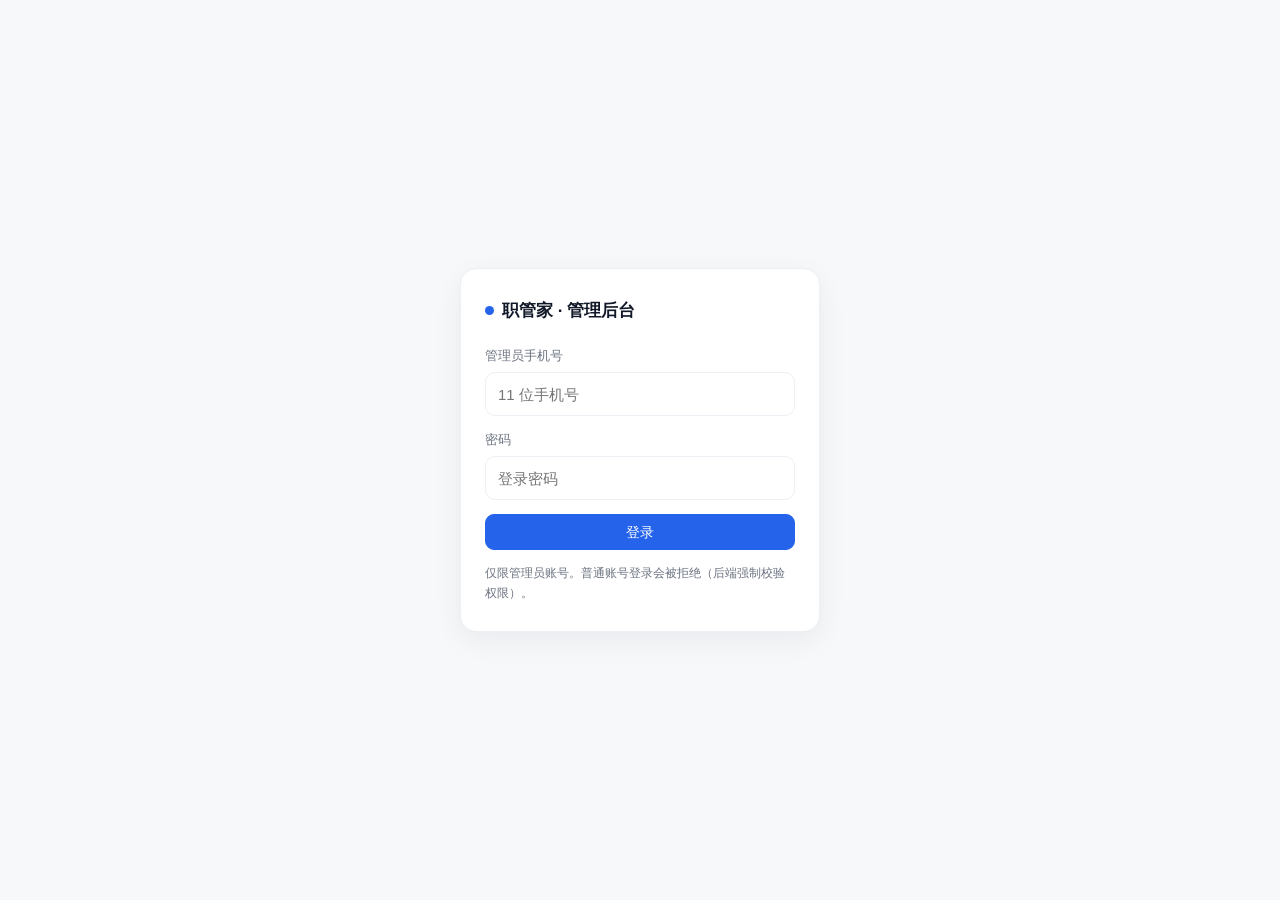
<file: admin/web/index.html>
<!DOCTYPE html>
<html lang="zh-CN">
<head>
<meta charset="utf-8">
<meta name="viewport" content="width=device-width, initial-scale=1">
<meta name="robots" content="noindex, nofollow, noarchive">
<title>职管家 · 管理后台</title>
<link rel="icon" href="/assets/icon.png">
<link rel="stylesheet" href="admin.css">
</head>
<body>

<!-- 登录视图 -->
<div id="login-view" class="login-wrap" hidden>
  <form class="login-card" id="login-form" autocomplete="on">
    <div class="login-brand">
      <span class="dot"></span>职管家 · 管理后台
    </div>
    <label class="field">
      <span>管理员手机号</span>
      <input id="login-phone" type="tel" inputmode="numeric" maxlength="11" placeholder="11 位手机号" required>
    </label>
    <label class="field">
      <span>密码</span>
      <input id="login-password" type="password" placeholder="登录密码" required>
    </label>
    <p class="login-err" id="login-err" hidden></p>
    <button class="btn primary block" id="login-btn" type="submit">登录</button>
    <p class="login-tip">仅限管理员账号。普通账号登录会被拒绝（后端强制校验权限）。</p>
  </form>
</div>

<!-- 后台视图 -->
<div id="app-view" class="app" hidden>
  <aside class="sidebar" id="sidebar">
    <div class="brand"><span class="dot"></span>职管家后台</div>
    <nav class="nav" id="nav"></nav>
    <div class="sidebar-foot">
      <div class="who" id="who"></div>
      <button class="btn ghost block" id="logout-btn">退出登录</button>
    </div>
  </aside>

  <main class="main">
    <header class="topbar">
      <button class="btn icon only-mobile" id="menu-btn" aria-label="菜单">☰</button>
      <h1 id="page-title">运营看板</h1>
      <div class="topbar-right">
        <span class="muted" id="updated-at"></span>
        <button class="btn" id="refresh-btn">刷新</button>
      </div>
    </header>
    <div class="content" id="content">
      <div class="loading">加载中…</div>
    </div>
  </main>
</div>

<script src="admin.js"></script>
<script src="modules/dashboard.js"></script>
<script src="modules/blog.js"></script>
<script src="modules/users.js"></script>
<script src="modules/content.js"></script>
<script src="modules/config.js"></script>
<script src="modules/release.js"></script>
<script src="modules/placeholders.js"></script>
<script src="modules/system.js"></script>
<script>ZGJ.boot();</script>
</body>
</html>
</file>
<file: admin/web/admin.css>
/* 职管家管理后台 · 极简样式（零依赖，与官网同一套视觉语言） */
:root{
  --accent:#2563EB; --accent-soft:#EFF4FF; --text:#111827; --muted:#6B7280;
  --line:#ECEFF3; --bg:#F7F8FA; --card:#FFFFFF; --ok:#10B981; --warn:#F59E0B; --danger:#D05656;
  --radius:12px;
}
*{box-sizing:border-box}
html,body{margin:0;padding:0;background:var(--bg);color:var(--text);
  font:14px/1.6 -apple-system,BlinkMacSystemFont,"PingFang SC","Microsoft YaHei",sans-serif}
button{font:inherit}
[hidden]{display:none !important}

/* ── 登录 ── */
.login-wrap{min-height:100vh;display:flex;align-items:center;justify-content:center;padding:24px}
.login-card{width:100%;max-width:360px;background:var(--card);border:1px solid var(--line);
  border-radius:16px;padding:28px 24px;box-shadow:0 8px 30px rgba(17,24,39,.06)}
.login-brand{display:flex;align-items:center;gap:8px;font-size:17px;font-weight:700;margin-bottom:22px}
.dot{width:9px;height:9px;border-radius:50%;background:var(--accent);display:inline-block}
.field{display:block;margin-bottom:14px}
.field>span{display:block;font-size:12.5px;color:var(--muted);margin-bottom:6px}
.field input{width:100%;height:44px;padding:0 12px;border:1px solid var(--line);border-radius:10px;
  font-size:15px;background:#fff;outline:none}
.field input:focus{border-color:var(--accent);box-shadow:0 0 0 3px var(--accent-soft)}
.login-err{color:var(--danger);font-size:13px;margin:0 0 12px}
.login-tip{color:var(--muted);font-size:12px;margin:14px 0 0;line-height:1.6}

/* ── 按钮 ── */
.btn{height:36px;padding:0 14px;border:1px solid var(--line);border-radius:9px;background:#fff;
  color:var(--text);cursor:pointer;font-size:13.5px}
.btn:hover{border-color:#D8DEE7}
.btn.primary{background:var(--accent);border-color:var(--accent);color:#fff}
.btn.primary:hover{filter:brightness(1.06)}
.btn.ghost{background:transparent}
.btn.block{width:100%}
.btn.icon{padding:0 10px}
.btn:disabled{opacity:.6;cursor:default}

/* ── 布局 ── */
.app{display:flex;min-height:100vh}
.sidebar{width:208px;flex:0 0 208px;background:#fff;border-right:1px solid var(--line);
  display:flex;flex-direction:column;position:sticky;top:0;height:100vh}
.brand{display:flex;align-items:center;gap:8px;padding:20px 18px 14px;font-size:15px;font-weight:700}
.nav{padding:6px 10px;flex:1;overflow:auto}
.nav a{display:flex;align-items:center;gap:10px;padding:9px 10px;border-radius:9px;color:var(--text);
  text-decoration:none;font-size:13.5px;margin-bottom:2px}
.nav a:hover{background:var(--bg)}
.nav a.on{background:var(--accent-soft);color:var(--accent);font-weight:600}
.nav a .ico{width:18px;text-align:center}
.nav a.soon{color:#9CA3AF}
.nav a.soon:hover{background:transparent}
.nav .tag{margin-left:auto;font-size:10.5px;color:#9CA3AF;border:1px solid var(--line);
  border-radius:20px;padding:0 6px}
.sidebar-foot{padding:12px;border-top:1px solid var(--line)}
.who{font-size:12px;color:var(--muted);margin-bottom:8px;word-break:break-all}
.main{flex:1;min-width:0;display:flex;flex-direction:column}
.topbar{height:60px;display:flex;align-items:center;gap:12px;padding:0 22px;background:#fff;
  border-bottom:1px solid var(--line);position:sticky;top:0;z-index:5}
.topbar h1{font-size:16px;margin:0;font-weight:700}
.topbar-right{margin-left:auto;display:flex;align-items:center;gap:12px}
.muted{color:var(--muted);font-size:12.5px}
.content{padding:20px 22px 40px}
.loading,.empty{padding:40px 0;text-align:center;color:var(--muted)}
.err-box{background:#FEF2F2;border:1px solid #FEE2E2;color:#991B1B;padding:14px 16px;
  border-radius:var(--radius);font-size:13.5px}

/* ── 卡片与栅格 ── */
.grid{display:grid;gap:14px;margin-bottom:16px}
.g4{grid-template-columns:repeat(4,minmax(0,1fr))}
.g3{grid-template-columns:repeat(3,minmax(0,1fr))}
.g2{grid-template-columns:repeat(2,minmax(0,1fr))}
.card{background:var(--card);border:1px solid var(--line);border-radius:var(--radius);padding:16px}
.card h3{margin:0 0 12px;font-size:13px;color:var(--muted);font-weight:600}
.kpi .v{font-size:28px;font-weight:700;letter-spacing:-.5px}
.kpi .u{font-size:13px;font-weight:500;color:var(--muted);margin-left:4px}
.kpi .s{font-size:12.5px;color:var(--muted);margin-top:4px}
.kpi .s b{color:var(--accent);font-weight:600}

/* ── 条形分布 ── */
.rows{display:flex;flex-direction:column;gap:10px}
.row .row-top{display:flex;justify-content:space-between;font-size:13px;margin-bottom:5px}
.row .row-top .n{color:var(--muted);font-size:12.5px}
.bar{height:7px;background:#F1F3F7;border-radius:6px;overflow:hidden}
.bar>i{display:block;height:100%;background:var(--accent);border-radius:6px}
.bar.alt>i{background:var(--ok)}

/* ── 键值网格 ── */
.kv{display:grid;grid-template-columns:repeat(auto-fill,minmax(120px,1fr));gap:12px}
.kv .item .k{font-size:12.5px;color:var(--muted)}
.kv .item .v{font-size:19px;font-weight:700}

/* ── 迷你柱状图 ── */
.chart{display:flex;align-items:flex-end;gap:4px;height:120px;padding-top:8px}
.chart .col{flex:1;display:flex;flex-direction:column;justify-content:flex-end;align-items:center;gap:6px;height:100%}
.chart .col .b{width:100%;background:var(--accent);border-radius:4px 4px 0 0;min-height:2px;opacity:.85}
.chart .col.today .b{background:var(--ok);opacity:1}
.chart .col .x{font-size:10.5px;color:#9CA3AF;white-space:nowrap}
.chart-legend{font-size:12px;color:var(--muted);margin-top:8px}

/* ── 规划中模块 ── */
.planned{background:#fff;border:1px dashed var(--line);border-radius:var(--radius);padding:34px 22px;text-align:center;color:var(--muted)}
.planned .big{font-size:15px;color:var(--text);font-weight:600;margin-bottom:6px}

/* ── 响应式 ── */
.only-mobile{display:none}
@media (max-width:900px){
  .g4{grid-template-columns:repeat(2,minmax(0,1fr))}
  .g3{grid-template-columns:1fr}
}
@media (max-width:640px){
  .only-mobile{display:inline-flex}
  .sidebar{position:fixed;z-index:20;left:-220px;transition:left .18s ease;box-shadow:0 0 30px rgba(0,0,0,.12)}
  .sidebar.open{left:0}
  .g4,.g2{grid-template-columns:1fr}
  .content{padding:16px}
  .topbar{padding:0 16px}
}

/* ── 工具栏 / 表格 / 徽标（博客发布管理）── */
.toolbar{display:flex;align-items:center;gap:10px;margin-bottom:14px;flex-wrap:wrap}
.toolbar .muted{margin-left:auto}
.table{width:100%;border-collapse:collapse;font-size:13.5px}
.table th{text-align:left;color:var(--muted);font-weight:600;font-size:12.5px;
  padding:8px 10px;border-bottom:1px solid var(--line);white-space:nowrap}
.table td{padding:10px;border-bottom:1px solid #F5F7FA;vertical-align:middle}
.table tr:last-child td{border-bottom:none}
.table .mono{font-family:ui-monospace,SFMono-Regular,Menlo,monospace;font-size:12.5px;color:var(--muted)}
.badge{display:inline-block;padding:1px 8px;border-radius:20px;font-size:11.5px;line-height:1.7}
.badge.on{background:#E7F8F1;color:#0E7C5A}
.badge.off{background:#F1F3F7;color:#6B7280}
.row-actions{display:flex;gap:12px}
.row-actions a{color:var(--accent);text-decoration:none;font-size:13px}
.row-actions a:hover{text-decoration:underline}
.row-actions a.danger{color:var(--danger)}
.ok-box{background:#ECFDF5;border:1px solid #D1FAE5;color:#0E7C5A;
  padding:12px 14px;border-radius:var(--radius);font-size:13.5px;margin-bottom:14px}

/* ── 编辑器字段 ── */
.card .field{display:block;margin-bottom:14px}
.card .field>span{display:block;font-size:12.5px;color:var(--muted);margin-bottom:6px}
.card .field input,.card .field textarea{width:100%;padding:9px 12px;border:1px solid var(--line);
  border-radius:10px;font-size:14px;font-family:inherit;background:#fff;outline:none;resize:vertical}
.card .field input:focus,.card .field textarea:focus{border-color:var(--accent);
  box-shadow:0 0 0 3px var(--accent-soft)}
.card .field textarea{line-height:1.7}
.grid.g3{grid-template-columns:repeat(3,minmax(0,1fr))}
@media (max-width:640px){.grid.g3{grid-template-columns:1fr}}

/* ── 编辑器「高级」折叠区 ── */
.advanced{border-top:1px dashed var(--line);padding-top:12px;margin-top:4px}
.advanced summary{cursor:pointer;font-size:13px;color:var(--muted);margin-bottom:10px}
.advanced summary:hover{color:var(--accent)}
.advanced .muted{font-size:12.5px;line-height:1.7;margin:0 0 10px}

/* ── 系统管理：分区与信息行 ── */
.section-title{font-size:13px;font-weight:700;color:var(--muted);margin:18px 0 8px}
.section-title:first-child{margin-top:0}
.sys-row{display:flex;align-items:center;gap:12px;padding:10px 0;border-bottom:1px solid #F5F7FA}
.sys-row:last-child{border-bottom:none}
.sys-row .k{width:110px;flex:none;color:var(--muted);font-size:13px}
.sys-row .v{font-size:13.5px;word-break:break-all}
.sys-row .v.mono{font-family:ui-monospace,SFMono-Regular,Menlo,monospace;font-size:12.5px;color:#374151}
.soon-row{display:flex;align-items:center;gap:10px;padding:9px 0;color:#9CA3AF;font-size:13.5px}

/* ── 公告与配置：勾选项 / 风险提示 ── */
.check{display:flex;align-items:center;gap:8px;margin-bottom:14px;font-size:13.5px;cursor:pointer}
.check input{width:16px;height:16px}
.warn-box{background:#FFFBEB;border:1px solid #FDE68A;color:#92400E;padding:10px 12px;
  border-radius:10px;font-size:12.5px;line-height:1.7;margin-bottom:14px}

/* ── 系统管理：三栏布局（中栏窄、右栏内容）── */
.sys-layout{display:flex;gap:16px;align-items:flex-start}
.sys-nav{width:224px;flex:0 0 224px}
.sys-pane{flex:1;min-width:0}
.sys-nav .card{padding:12px}
.sys-summary .t{font-size:12px;color:var(--muted);margin-top:8px}
.sys-summary .t:first-child{margin-top:0}
.sys-summary .d{font-size:13px;font-weight:600;word-break:break-all}
.sys-cards a{display:block;padding:10px 12px;border-radius:9px;text-decoration:none;
  color:var(--text);margin-bottom:2px}
.sys-cards a:hover{background:var(--bg)}
.sys-cards a.on{background:var(--accent-soft)}
.sys-cards a .lb{display:block;font-size:13.5px;font-weight:600}
.sys-cards a.on .lb{color:var(--accent)}
.sys-cards a .ds{display:block;font-size:12px;color:var(--muted);margin-top:2px}
.sys-nav .section-title{margin:14px 0 8px}
@media (max-width:900px){
  .sys-layout{flex-direction:column}
  .sys-nav{width:auto;flex:none}
  .sys-nav .section-title{display:none}
}
</file>
<file: site/admin/admin.css>
/* 职管家管理后台 · 极简样式（零依赖，与官网同一套视觉语言） */
:root{
  --accent:#2563EB; --accent-soft:#EFF4FF; --text:#111827; --muted:#6B7280;
  --line:#ECEFF3; --bg:#F7F8FA; --card:#FFFFFF; --ok:#10B981; --warn:#F59E0B; --danger:#D05656;
  --radius:12px;
}
*{box-sizing:border-box}
html,body{margin:0;padding:0;background:var(--bg);color:var(--text);
  font:14px/1.6 -apple-system,BlinkMacSystemFont,"PingFang SC","Microsoft YaHei",sans-serif}
button{font:inherit}
[hidden]{display:none !important}

/* ── 登录 ── */
.login-wrap{min-height:100vh;display:flex;align-items:center;justify-content:center;padding:24px}
.login-card{width:100%;max-width:360px;background:var(--card);border:1px solid var(--line);
  border-radius:16px;padding:28px 24px;box-shadow:0 8px 30px rgba(17,24,39,.06)}
.login-brand{display:flex;align-items:center;gap:8px;font-size:17px;font-weight:700;margin-bottom:22px}
.dot{width:9px;height:9px;border-radius:50%;background:var(--accent);display:inline-block}
.field{display:block;margin-bottom:14px}
.field>span{display:block;font-size:12.5px;color:var(--muted);margin-bottom:6px}
.field input{width:100%;height:44px;padding:0 12px;border:1px solid var(--line);border-radius:10px;
  font-size:15px;background:#fff;outline:none}
.field input:focus{border-color:var(--accent);box-shadow:0 0 0 3px var(--accent-soft)}
.login-err{color:var(--danger);font-size:13px;margin:0 0 12px}
.login-tip{color:var(--muted);font-size:12px;margin:14px 0 0;line-height:1.6}

/* ── 按钮 ── */
.btn{height:36px;padding:0 14px;border:1px solid var(--line);border-radius:9px;background:#fff;
  color:var(--text);cursor:pointer;font-size:13.5px}
.btn:hover{border-color:#D8DEE7}
.btn.primary{background:var(--accent);border-color:var(--accent);color:#fff}
.btn.primary:hover{filter:brightness(1.06)}
.btn.ghost{background:transparent}
.btn.block{width:100%}
.btn.icon{padding:0 10px}
.btn:disabled{opacity:.6;cursor:default}

/* ── 布局 ── */
.app{display:flex;min-height:100vh}
.sidebar{width:208px;flex:0 0 208px;background:#fff;border-right:1px solid var(--line);
  display:flex;flex-direction:column;position:sticky;top:0;height:100vh}
.brand{display:flex;align-items:center;gap:8px;padding:20px 18px 14px;font-size:15px;font-weight:700}
.nav{padding:6px 10px;flex:1;overflow:auto}
.nav a{display:flex;align-items:center;gap:10px;padding:9px 10px;border-radius:9px;color:var(--text);
  text-decoration:none;font-size:13.5px;margin-bottom:2px}
.nav a:hover{background:var(--bg)}
.nav a.on{background:var(--accent-soft);color:var(--accent);font-weight:600}
.nav a .ico{width:18px;text-align:center}
.nav a.soon{color:#9CA3AF}
.nav a.soon:hover{background:transparent}
.nav .tag{margin-left:auto;font-size:10.5px;color:#9CA3AF;border:1px solid var(--line);
  border-radius:20px;padding:0 6px}
.sidebar-foot{padding:12px;border-top:1px solid var(--line)}
.who{font-size:12px;color:var(--muted);margin-bottom:8px;word-break:break-all}
.main{flex:1;min-width:0;display:flex;flex-direction:column}
.topbar{height:60px;display:flex;align-items:center;gap:12px;padding:0 22px;background:#fff;
  border-bottom:1px solid var(--line);position:sticky;top:0;z-index:5}
.topbar h1{font-size:16px;margin:0;font-weight:700}
.topbar-right{margin-left:auto;display:flex;align-items:center;gap:12px}
.muted{color:var(--muted);font-size:12.5px}
.content{padding:20px 22px 40px}
.loading,.empty{padding:40px 0;text-align:center;color:var(--muted)}
.err-box{background:#FEF2F2;border:1px solid #FEE2E2;color:#991B1B;padding:14px 16px;
  border-radius:var(--radius);font-size:13.5px}

/* ── 卡片与栅格 ── */
.grid{display:grid;gap:14px;margin-bottom:16px}
.g4{grid-template-columns:repeat(4,minmax(0,1fr))}
.g3{grid-template-columns:repeat(3,minmax(0,1fr))}
.g2{grid-template-columns:repeat(2,minmax(0,1fr))}
.card{background:var(--card);border:1px solid var(--line);border-radius:var(--radius);padding:16px}
.card h3{margin:0 0 12px;font-size:13px;color:var(--muted);font-weight:600}
.kpi .v{font-size:28px;font-weight:700;letter-spacing:-.5px}
.kpi .u{font-size:13px;font-weight:500;color:var(--muted);margin-left:4px}
.kpi .s{font-size:12.5px;color:var(--muted);margin-top:4px}
.kpi .s b{color:var(--accent);font-weight:600}

/* ── 条形分布 ── */
.rows{display:flex;flex-direction:column;gap:10px}
.row .row-top{display:flex;justify-content:space-between;font-size:13px;margin-bottom:5px}
.row .row-top .n{color:var(--muted);font-size:12.5px}
.bar{height:7px;background:#F1F3F7;border-radius:6px;overflow:hidden}
.bar>i{display:block;height:100%;background:var(--accent);border-radius:6px}
.bar.alt>i{background:var(--ok)}

/* ── 键值网格 ── */
.kv{display:grid;grid-template-columns:repeat(auto-fill,minmax(120px,1fr));gap:12px}
.kv .item .k{font-size:12.5px;color:var(--muted)}
.kv .item .v{font-size:19px;font-weight:700}

/* ── 迷你柱状图 ── */
.chart{display:flex;align-items:flex-end;gap:4px;height:120px;padding-top:8px}
.chart .col{flex:1;display:flex;flex-direction:column;justify-content:flex-end;align-items:center;gap:6px;height:100%}
.chart .col .b{width:100%;background:var(--accent);border-radius:4px 4px 0 0;min-height:2px;opacity:.85}
.chart .col.today .b{background:var(--ok);opacity:1}
.chart .col .x{font-size:10.5px;color:#9CA3AF;white-space:nowrap}
.chart-legend{font-size:12px;color:var(--muted);margin-top:8px}

/* ── 规划中模块 ── */
.planned{background:#fff;border:1px dashed var(--line);border-radius:var(--radius);padding:34px 22px;text-align:center;color:var(--muted)}
.planned .big{font-size:15px;color:var(--text);font-weight:600;margin-bottom:6px}

/* ── 响应式 ── */
.only-mobile{display:none}
@media (max-width:900px){
  .g4{grid-template-columns:repeat(2,minmax(0,1fr))}
  .g3{grid-template-columns:1fr}
}
@media (max-width:640px){
  .only-mobile{display:inline-flex}
  .sidebar{position:fixed;z-index:20;left:-220px;transition:left .18s ease;box-shadow:0 0 30px rgba(0,0,0,.12)}
  .sidebar.open{left:0}
  .g4,.g2{grid-template-columns:1fr}
  .content{padding:16px}
  .topbar{padding:0 16px}
}

/* ── 工具栏 / 表格 / 徽标（博客发布管理）── */
.toolbar{display:flex;align-items:center;gap:10px;margin-bottom:14px;flex-wrap:wrap}
.toolbar .muted{margin-left:auto}
.table{width:100%;border-collapse:collapse;font-size:13.5px}
.table th{text-align:left;color:var(--muted);font-weight:600;font-size:12.5px;
  padding:8px 10px;border-bottom:1px solid var(--line);white-space:nowrap}
.table td{padding:10px;border-bottom:1px solid #F5F7FA;vertical-align:middle}
.table tr:last-child td{border-bottom:none}
.table .mono{font-family:ui-monospace,SFMono-Regular,Menlo,monospace;font-size:12.5px;color:var(--muted)}
.badge{display:inline-block;padding:1px 8px;border-radius:20px;font-size:11.5px;line-height:1.7}
.badge.on{background:#E7F8F1;color:#0E7C5A}
.badge.off{background:#F1F3F7;color:#6B7280}
.row-actions{display:flex;gap:12px}
.row-actions a{color:var(--accent);text-decoration:none;font-size:13px}
.row-actions a:hover{text-decoration:underline}
.row-actions a.danger{color:var(--danger)}
.ok-box{background:#ECFDF5;border:1px solid #D1FAE5;color:#0E7C5A;
  padding:12px 14px;border-radius:var(--radius);font-size:13.5px;margin-bottom:14px}

/* ── 编辑器字段 ── */
.card .field{display:block;margin-bottom:14px}
.card .field>span{display:block;font-size:12.5px;color:var(--muted);margin-bottom:6px}
.card .field input,.card .field textarea{width:100%;padding:9px 12px;border:1px solid var(--line);
  border-radius:10px;font-size:14px;font-family:inherit;background:#fff;outline:none;resize:vertical}
.card .field input:focus,.card .field textarea:focus{border-color:var(--accent);
  box-shadow:0 0 0 3px var(--accent-soft)}
.card .field textarea{line-height:1.7}
.grid.g3{grid-template-columns:repeat(3,minmax(0,1fr))}
@media (max-width:640px){.grid.g3{grid-template-columns:1fr}}

/* ── 编辑器「高级」折叠区 ── */
.advanced{border-top:1px dashed var(--line);padding-top:12px;margin-top:4px}
.advanced summary{cursor:pointer;font-size:13px;color:var(--muted);margin-bottom:10px}
.advanced summary:hover{color:var(--accent)}
.advanced .muted{font-size:12.5px;line-height:1.7;margin:0 0 10px}

/* ── 系统管理：分区与信息行 ── */
.section-title{font-size:13px;font-weight:700;color:var(--muted);margin:18px 0 8px}
.section-title:first-child{margin-top:0}
.sys-row{display:flex;align-items:center;gap:12px;padding:10px 0;border-bottom:1px solid #F5F7FA}
.sys-row:last-child{border-bottom:none}
.sys-row .k{width:110px;flex:none;color:var(--muted);font-size:13px}
.sys-row .v{font-size:13.5px;word-break:break-all}
.sys-row .v.mono{font-family:ui-monospace,SFMono-Regular,Menlo,monospace;font-size:12.5px;color:#374151}
.soon-row{display:flex;align-items:center;gap:10px;padding:9px 0;color:#9CA3AF;font-size:13.5px}
</file>
